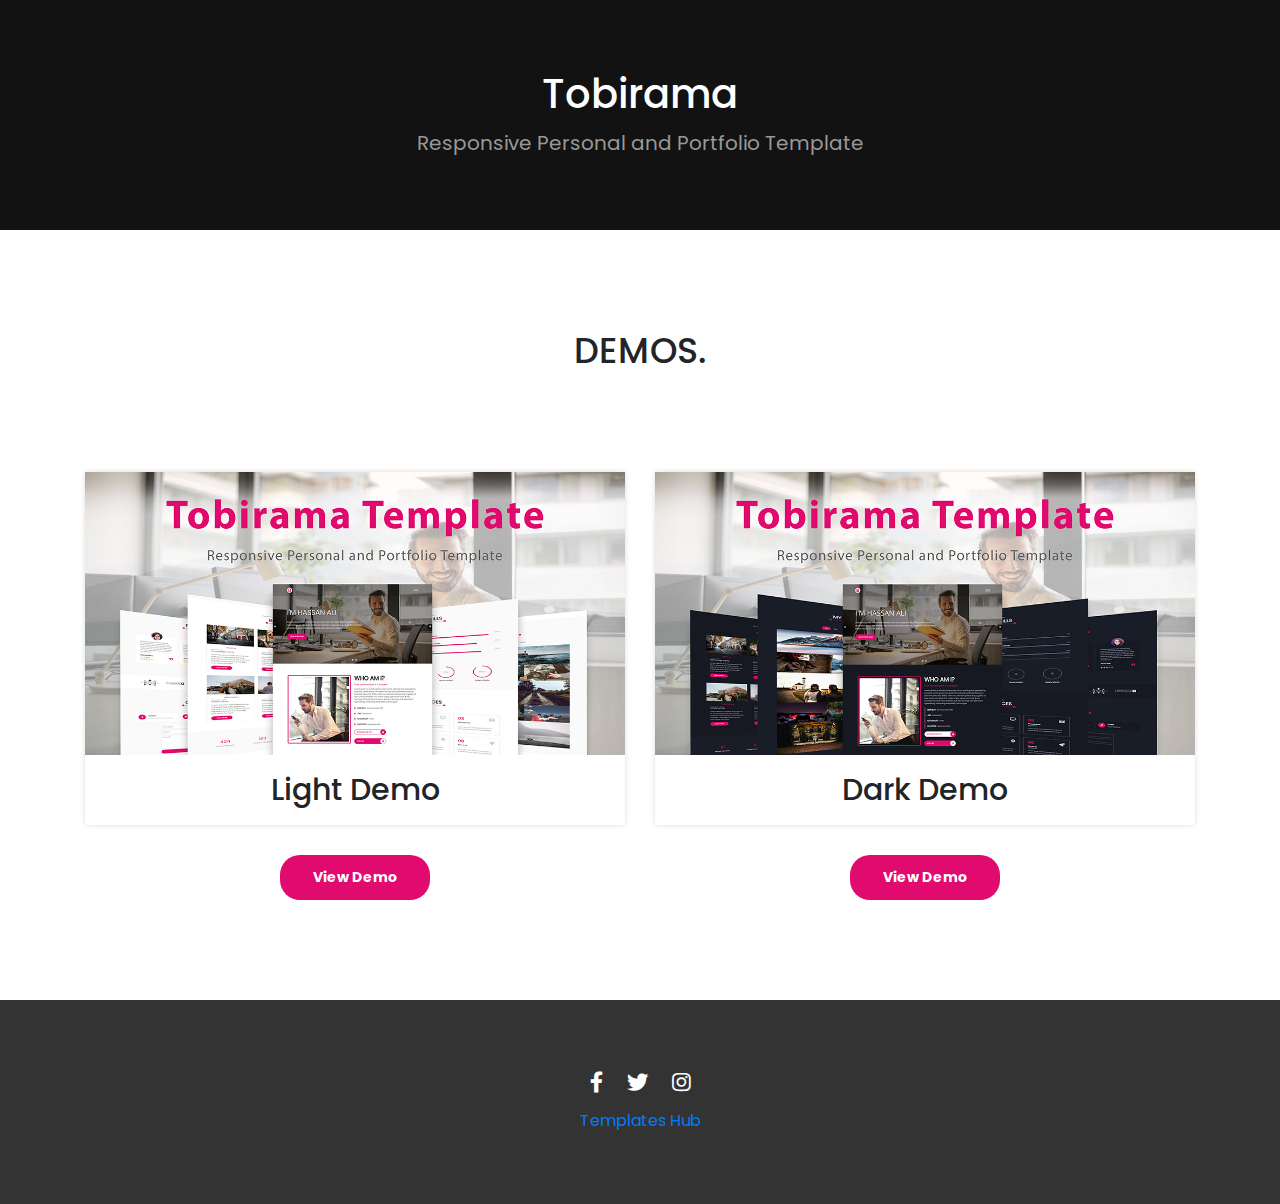
<file: index.html>
<!DOCTYPE html>
<html lang="en">
    
<meta http-equiv="content-type" content="text/html;charset=UTF-8" />
<head>
        <meta charset="utf-8"/>
        <meta http-equiv="X-UA-Compatible" content="IE=edge"/>
        <meta name="viewport" content="width=device-width, initial-scale=1"/>
        <meta name="description" content=""/>
        <title>Tobirama - Personal &amp; Resume HTML5 template</title>
        <!--icon-->
        <link rel="icon" href="images/icon/icon.png" type="image/png">
        <link rel="stylesheet" href="css/bootstrap/bootstrap.min.css"/>
        <link rel="stylesheet" href="use.fontawesome.com/releases/v5.3.1/css/all.css"/>
        <!--main style file-->
        <link rel="stylesheet" href="css/style/index-page.css"/>
        <!--color theme file-->
        <link rel="stylesheet" href="css/theme/theme.css"/>
    </head>
    <body>
        
        <!--start header-->
        <header class="text-center">
            <h1>Tobirama</h1>
            <p>Responsive Personal and Portfolio Template</p>
        </header>
        <!--end header-->
        
        <!--start section presentation-->
        <section class="pres text-center">
            <h2>DEMOS.</h2>
            <!--start container-->
            <div class="container">
                <!--start row-->
                <div class="row">
                    <div class="col-md-6 col-12">
                        <div class="demo-box">
                            <a href="light.html" target="_blank">
                            <img src="images/tobirama-light-theme0.jpg" class="d-block mx-auto img-fluid" alt="light demo"/>
                            </a>
                            <h3>Light Demo</h3>
                        </div> <!--/.demo-box-->
                        <a href="light.html" class="view" target="_blank">View Demo</a>
                    </div> <!--/.col(1)-->
                    
                     <div class="col-md-6 col-12">
                        <div class="demo-box">
                            <a href="dark.html" target="_blank">
                            <img src="images/tobirama-dark-theme0.jpg" class="d-block mx-auto img-fluid" alt="dark demo"/>
                            </a>
                            <h3>Dark Demo</h3>
                        </div> <!--/.demo-box-->
                        <a href="dark.html" class="view" target="_blank">View Demo</a>
                    </div> <!--/.col(2)-->
                </div>
                <!--end row-->
            </div>
            <!--end container-->
        </section>
        <!--end section presentation-->
        
        <!--start footer-->
        <footer class="text-center">
            <!--start social media-->
            <div class="social-media text-center">
                <a href="https://www.facebook.com/hassan0abo0ali" target="_blank" class="social-link transition">
                    <i class="fab fa-facebook-f fa-lg"></i>
                </a>
                <a href="https://twitter.com/hassan0abo0ali" target="_blank" class="social-link transition">
                    <i class="fab fa-twitter fa-lg"></i>
                </a>
                <a href="https://www.instagram.com/hassan0abo0ali000/" target="_blank" class="social-link transition">
                    <i class="fab fa-instagram fa-lg"></i>
                </a>
            </div>
            <!--end social media-->
            <p><a target="_blank" href="https://www.templateshub.net">Templates Hub</a></p>
        </footer>
        <!--end footer-->
        
        <!--start div loading-->
        <div class="loading">
            <div class="load-content">
                <div class="center-element">
                    <div class="ball"></div>
                    <div class="circle">
                        <span class="top"></span>
                        <span class="bottom"></span>
                        <span class="right"></span>
                        <span class="left"></span>
                    </div>
                </div>
                <p class="text-center">loading</p>
            </div>
        </div>
        <!--end div loading-->
        
        <script src="js/jquery/jquery-3.2.1.min.js"></script>
        <script src="js/smooth/smooth-scroll.min.js"></script>
        <script src="js/index/index.js"></script>
    </body>

</html>
</file>
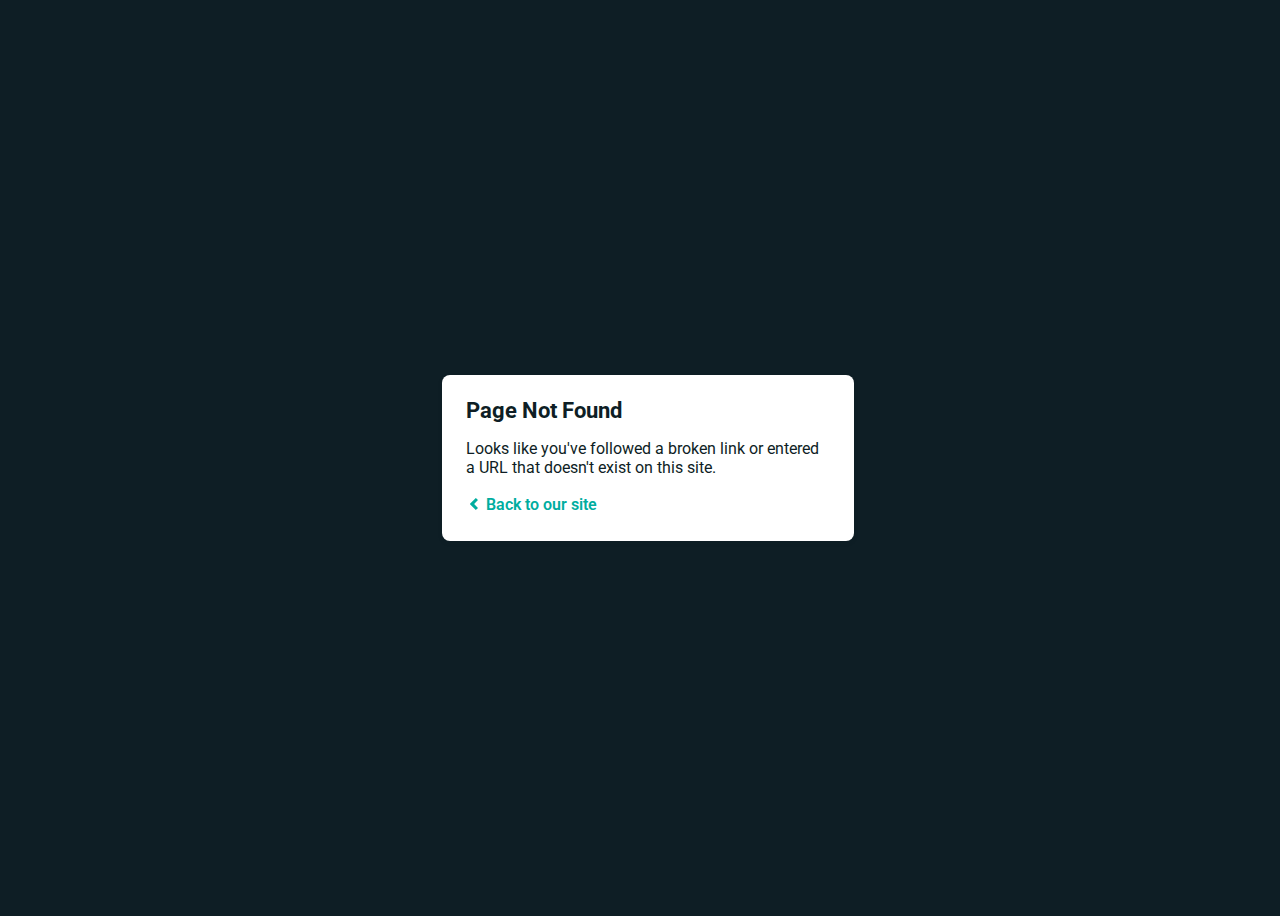
<file: css/owl/owl.video.play.html>
<!DOCTYPE html>
<html>
  <head>
    <meta charset="utf-8">

    <title>Page Not Found</title>
    <link href='https://fonts.googleapis.com/css?family=Roboto:400,700&subset=latin,latin-ext' rel='stylesheet' type='text/css'>
    <style>
    body {
      font-family: -apple-system, BlinkMacSystemFont, "Segoe UI", Roboto, Helvetica, Arial, sans-serif, "Apple Color Emoji", "Segoe UI Emoji", "Segoe UI Symbol";
      background: rgb(14, 30, 37);
      color: white;
      overflow: hidden;
    }

    h1 {
      margin: 0;
      font-size: 22px;
      line-height: 24px;
    }

    .main {
      position: relative;
      display: flex;
      flex-direction: column;
      align-items: center;
      justify-content: center;
      height: 100vh;
      width: 100vw;
    }

    .card {
      position: relative;
      display: flex;
      flex-direction: column;
      width: 75%;
      max-width: 364px;
      padding: 24px;
      background: white;
      color: rgb(14, 30, 37);
      border-radius: 8px;
      box-shadow: 0 2px 4px 0 rgba(14, 30, 37, .16);
    }

    a {
      margin: 0;
      text-decoration: none;
      font-weight: 600;
      line-height: 24px;
      color: #00ad9f;
    }

    a svg {
      position: relative;
      top: 2px;
    }

    a:hover,
    a:focus {
      text-decoration: underline;
      color: #007A70;
    }

    a:hover svg path{
      fill: #007A70;
    }

    p:last-of-type {
      margin: 0;
    }

    </style>
  </head>
  <body>
    <div class="main">
      <div class="card">
        <div class="header">
          <h1>Page Not Found</h1>
        </div>
        <div class="body">
          <p>Looks like you've followed a broken link or entered a URL that doesn't exist on this site.</p>
          <p>
            <a id="back-link" href="/">
              <svg xmlns="http://www.w3.org/2000/svg" width="16" height="16" viewBox="0 0 16 16">
                <path fill="#00ad9f" d="M11.9998836,4.09370803 L8.55809517,7.43294953 C8.23531459,7.74611298 8.23531459,8.25388736 8.55809517,8.56693769 L12,11.9062921 L9.84187871,14 L4.24208544,8.56693751 C3.91930485,8.25388719 3.91930485,7.74611281 4.24208544,7.43294936 L9.84199531,2 L11.9998836,4.09370803 Z"/>
              </svg>
              Back to our site
             </a>
          </p>
        </div>
      </div>
    </div>
    <script>
      (function() {
        if (document.referrer && document.location.host && document.referrer.match(new RegExp("^https?://" + document.location.host))) {
          document.getElementById("back-link").setAttribute("href", document.referrer);
        }
      })();
    </script>
  </body>
</html>
</file>
<file: css/style/index-page.css>
/***************
    This is a style of the index page that show the design themes
***************/
@import url('https://fonts.googleapis.com/css?family=Poppins');
body {line-height:1.7; font-family: 'Poppins', sans-serif;}

/*header*/
header {background-color:#121212; padding:70px 0}
header h1 {color:#fff; margin:0 0 8px; font-size:40px}
header p {font-size:20px; color:#999; margin:0}

/*section presentation*/
.pres {background-color:#fff; padding:100px 0}
.pres h2 {font-size:35px; margin:0 0 100px}
.pres h3 {font-size:30px; line-height:1; margin:20px 0}
.pres div.demo-box {box-shadow:0 0 5px #ddd; overflow: hidden}
.pres a.view {display:inline-block; width:150px; height:45px; line-height:45px; text-decoration:none; color:#fff; background-color:#e10a6f; border-radius:20px; font-size:14px; font-weight:bold; margin:30px 0 0; transition: all 0.3s ease-in-out}
@media (max-width:767px) {
    .pres a.view {margin-bottom:50px}
}
.pres a.view:hover {background-color:#333;}

/*footer*/
footer {padding:70px 20px; background-color:#333}
footer .social-media a {display:inline-block; margin:0 10px 10px; color:#fff}
footer p {margin:0; color:#fff}

/*div loading*/
.loading {
    position:fixed;
    top:0;
    left:0;
    width:100%;
    height:100%;
    z-index:1034;
    background-color:#fff
}
.loading .load-content {
    position:absolute;
    width:200px;
    height:80px;
    top:calc(50% - 40px);
    left:calc(50% - 100px)
}
.loading .center-element {
    position:absolute;
    top:calc(50% - 50px);
    left:calc(50% - 50px);
    width:100px;
    height:100px;
    animation:rotate 2s linear 0.1s infinite;
}
.loading .center-element .ball {
    width:20px; 
    height:20px;
    border-radius:50%;
    position:absolute;
    top:calc(50% - 10px);
    left:calc(50% - 10px)
}
.loading .center-element .circle {
    width:50px; 
    height:50px; 
    border-radius:50%;
    position:absolute;
    top:calc(50% - 25px);
    left:calc(50% - 25px);
    border:2px solid #000
}
.loading .center-element .circle span {
    display:block;
    position:absolute;
    width:7px;
    height:7px;
    border-radius:50%;
    left:calc(50% - 3.5px);
    background-color:#000
}
.loading .center-element .circle span.top {top:-4.5px}
.loading .center-element .circle span.bottom {bottom:-4.5px}
.loading .center-element .circle span.right {right:-4.5px; top:calc(50% - 3.5px); left:auto}
.loading .center-element .circle span.left {left:-4.5px; top:calc(50% - 3.5px)}
@-webkit-keyframes rotate {
    from {
        -webkit-transform:rotate(0deg);
        -moz-transform:rotate(0deg);
        -o-transform:rotate(0deg);
        -ms-transform:rotate(0deg);
        transform:rotate(0deg);
    }
    to {
        -webkit-transform:rotate(360deg);
        -moz-transform:rotate(360deg);
        -o-transform:rotate(360deg);
        -ms-transform:rotate(360deg);
        transform:rotate(360deg);
    }
}
@-moz-keyframes rotate {
    from {
        -webkit-transform:rotate(0deg);
        -moz-transform:rotate(0deg);
        -o-transform:rotate(0deg);
        -ms-transform:rotate(0deg);
        transform:rotate(0deg);
    }
    to {
        -webkit-transform:rotate(360deg);
        -moz-transform:rotate(360deg);
        -o-transform:rotate(360deg);
        -ms-transform:rotate(360deg);
        transform:rotate(360deg);
    }
}
@keyframes rotate {
    from {
        -webkit-transform:rotate(0deg);
        -moz-transform:rotate(0deg);
        -o-transform:rotate(0deg);
        -ms-transform:rotate(0deg);
        transform:rotate(0deg);
    }
    to {
        -webkit-transform:rotate(360deg);
        -moz-transform:rotate(360deg);
        -o-transform:rotate(360deg);
        -ms-transform:rotate(360deg);
        transform:rotate(360deg);
    }
}
.loading p {text-transform:uppercase; letter-spacing:9px; color:#999; margin-top:80px; margin-left:12px}
</file>
<file: css/theme/theme.css>
/***********
    this is color scheme file that contain the color of template (driftwood) the hex of the color is (#e10a6f) and rgb is ((225,10,111)) use this website --> (http://www.color-hex.com/) to change your color scheme
***********/
/*selection*/
::-moz-selection {background-color:#e10a6f}
::selection {background-color:#e10a6f}

/*start property color*/
.link:hover,
.reverse-link,
.menu .menu-list li a span:hover,
header .arrow div:hover,
header .container .content p.position,
.about .link .icon i,
.about p.desc,
.about .reverse-link:hover .icon i,
.about .reverse-link:hover .icon i,
.services .serv-box h3,
.portfolio .port-list li:hover,
.portfolio .port-card .card-hover .card-info .icons i:hover,
.blogs .blog-box a:hover,
.count span.timer,
.blogs .blog-box h4,
.previews .item .figure i,
.previews .item p.desc,
.previews .item .rate .qoute,
.resume .resume-box .content p.f-header,
.contacts form input[type="submit"]:hover,
footer p span,
footer .social-media a:hover,
a.scroll-top:hover i
{
    color:#e10a6f
}
/*end property color*/

/*start property background color*/
.link,
.reverse-link:hover,
section h2.h1 span.underline,
section h2.h1 span.underline span,
nav.nav-bar .menu-icon:hover span,
.menu .menu-list li a:hover i,
.owl-theme .owl-dots .owl-dot.active span,
.owl-theme .owl-dots .owl-dot:hover span,
.about h2.sub-header:after,
.about .details li:before,
.about .link:hover .icon,
.about .reverse-link .icon,
.portfolio .port-list li.active,
.blogs .blog-box a,
.resume .resume-box .content h4.h3:before,
.contacts .contact-box .contact-icon,
.contacts form input[type="submit"],
.loading .center-element .ball,
a.scroll-top
{
    background-color:#e10a6f
}
/*end property background color*/

/*start property border*/
.link,
.reverse-link,
header .arrow div:hover,
.portfolio .port-list li.active
{
    border:2px solid #e10a6f
}

/*border-color*/
header .owl-theme .owl-dots .owl-dot.active,
header .owl-theme .owl-dots .owl-dot:hover,
.services .serv-box:hover,
.contacts form input[type="submit"]
{
    border-color:#e10a6f
}

.about img {border:5px solid #e10a6f}
</file>
<file: use.fontawesome.com/releases/v5.3.1/css/all.css>
/*!
 * Font Awesome Free 5.3.1 by @fontawesome - https://fontawesome.com
 * License - https://fontawesome.com/license/free (Icons: CC BY 4.0, Fonts: SIL OFL 1.1, Code: MIT License)
 */
.fa,.fab,.fal,.far,.fas{-moz-osx-font-smoothing:grayscale;-webkit-font-smoothing:antialiased;display:inline-block;font-style:normal;font-variant:normal;text-rendering:auto;line-height:1}.fa-lg{font-size:1.33333em;line-height:.75em;vertical-align:-.0667em}.fa-xs{font-size:.75em}.fa-sm{font-size:.875em}.fa-1x{font-size:1em}.fa-2x{font-size:2em}.fa-3x{font-size:3em}.fa-4x{font-size:4em}.fa-5x{font-size:5em}.fa-6x{font-size:6em}.fa-7x{font-size:7em}.fa-8x{font-size:8em}.fa-9x{font-size:9em}.fa-10x{font-size:10em}.fa-fw{text-align:center;width:1.25em}.fa-ul{list-style-type:none;margin-left:2.5em;padding-left:0}.fa-ul>li{position:relative}.fa-li{left:-2em;position:absolute;text-align:center;width:2em;line-height:inherit}.fa-border{border:.08em solid #eee;border-radius:.1em;padding:.2em .25em .15em}.fa-pull-left{float:left}.fa-pull-right{float:right}.fa.fa-pull-left,.fab.fa-pull-left,.fal.fa-pull-left,.far.fa-pull-left,.fas.fa-pull-left{margin-right:.3em}.fa.fa-pull-right,.fab.fa-pull-right,.fal.fa-pull-right,.far.fa-pull-right,.fas.fa-pull-right{margin-left:.3em}.fa-spin{animation:fa-spin 2s infinite linear}.fa-pulse{animation:fa-spin 1s infinite steps(8)}@keyframes fa-spin{0%{transform:rotate(0deg)}to{transform:rotate(1turn)}}.fa-rotate-90{-ms-filter:"progid:DXImageTransform.Microsoft.BasicImage(rotation=1)";transform:rotate(90deg)}.fa-rotate-180{-ms-filter:"progid:DXImageTransform.Microsoft.BasicImage(rotation=2)";transform:rotate(180deg)}.fa-rotate-270{-ms-filter:"progid:DXImageTransform.Microsoft.BasicImage(rotation=3)";transform:rotate(270deg)}.fa-flip-horizontal{-ms-filter:"progid:DXImageTransform.Microsoft.BasicImage(rotation=0, mirror=1)";transform:scaleX(-1)}.fa-flip-vertical{transform:scaleY(-1)}.fa-flip-horizontal.fa-flip-vertical,.fa-flip-vertical{-ms-filter:"progid:DXImageTransform.Microsoft.BasicImage(rotation=2, mirror=1)"}.fa-flip-horizontal.fa-flip-vertical{transform:scale(-1)}:root .fa-flip-horizontal,:root .fa-flip-vertical,:root .fa-rotate-90,:root .fa-rotate-180,:root .fa-rotate-270{-webkit-filter:none;filter:none}.fa-stack{display:inline-block;height:2em;line-height:2em;position:relative;vertical-align:middle;width:2em}.fa-stack-1x,.fa-stack-2x{left:0;position:absolute;text-align:center;width:100%}.fa-stack-1x{line-height:inherit}.fa-stack-2x{font-size:2em}.fa-inverse{color:#fff}.fa-500px:before{content:"\f26e"}.fa-accessible-icon:before{content:"\f368"}.fa-accusoft:before{content:"\f369"}.fa-ad:before{content:"\f641"}.fa-address-book:before{content:"\f2b9"}.fa-address-card:before{content:"\f2bb"}.fa-adjust:before{content:"\f042"}.fa-adn:before{content:"\f170"}.fa-adversal:before{content:"\f36a"}.fa-affiliatetheme:before{content:"\f36b"}.fa-air-freshener:before{content:"\f5d0"}.fa-algolia:before{content:"\f36c"}.fa-align-center:before{content:"\f037"}.fa-align-justify:before{content:"\f039"}.fa-align-left:before{content:"\f036"}.fa-align-right:before{content:"\f038"}.fa-alipay:before{content:"\f642"}.fa-allergies:before{content:"\f461"}.fa-amazon:before{content:"\f270"}.fa-amazon-pay:before{content:"\f42c"}.fa-ambulance:before{content:"\f0f9"}.fa-american-sign-language-interpreting:before{content:"\f2a3"}.fa-amilia:before{content:"\f36d"}.fa-anchor:before{content:"\f13d"}.fa-android:before{content:"\f17b"}.fa-angellist:before{content:"\f209"}.fa-angle-double-down:before{content:"\f103"}.fa-angle-double-left:before{content:"\f100"}.fa-angle-double-right:before{content:"\f101"}.fa-angle-double-up:before{content:"\f102"}.fa-angle-down:before{content:"\f107"}.fa-angle-left:before{content:"\f104"}.fa-angle-right:before{content:"\f105"}.fa-angle-up:before{content:"\f106"}.fa-angry:before{content:"\f556"}.fa-angrycreative:before{content:"\f36e"}.fa-angular:before{content:"\f420"}.fa-ankh:before{content:"\f644"}.fa-app-store:before{content:"\f36f"}.fa-app-store-ios:before{content:"\f370"}.fa-apper:before{content:"\f371"}.fa-apple:before{content:"\f179"}.fa-apple-alt:before{content:"\f5d1"}.fa-apple-pay:before{content:"\f415"}.fa-archive:before{content:"\f187"}.fa-archway:before{content:"\f557"}.fa-arrow-alt-circle-down:before{content:"\f358"}.fa-arrow-alt-circle-left:before{content:"\f359"}.fa-arrow-alt-circle-right:before{content:"\f35a"}.fa-arrow-alt-circle-up:before{content:"\f35b"}.fa-arrow-circle-down:before{content:"\f0ab"}.fa-arrow-circle-left:before{content:"\f0a8"}.fa-arrow-circle-right:before{content:"\f0a9"}.fa-arrow-circle-up:before{content:"\f0aa"}.fa-arrow-down:before{content:"\f063"}.fa-arrow-left:before{content:"\f060"}.fa-arrow-right:before{content:"\f061"}.fa-arrow-up:before{content:"\f062"}.fa-arrows-alt:before{content:"\f0b2"}.fa-arrows-alt-h:before{content:"\f337"}.fa-arrows-alt-v:before{content:"\f338"}.fa-assistive-listening-systems:before{content:"\f2a2"}.fa-asterisk:before{content:"\f069"}.fa-asymmetrik:before{content:"\f372"}.fa-at:before{content:"\f1fa"}.fa-atlas:before{content:"\f558"}.fa-atom:before{content:"\f5d2"}.fa-audible:before{content:"\f373"}.fa-audio-description:before{content:"\f29e"}.fa-autoprefixer:before{content:"\f41c"}.fa-avianex:before{content:"\f374"}.fa-aviato:before{content:"\f421"}.fa-award:before{content:"\f559"}.fa-aws:before{content:"\f375"}.fa-backspace:before{content:"\f55a"}.fa-backward:before{content:"\f04a"}.fa-balance-scale:before{content:"\f24e"}.fa-ban:before{content:"\f05e"}.fa-band-aid:before{content:"\f462"}.fa-bandcamp:before{content:"\f2d5"}.fa-barcode:before{content:"\f02a"}.fa-bars:before{content:"\f0c9"}.fa-baseball-ball:before{content:"\f433"}.fa-basketball-ball:before{content:"\f434"}.fa-bath:before{content:"\f2cd"}.fa-battery-empty:before{content:"\f244"}.fa-battery-full:before{content:"\f240"}.fa-battery-half:before{content:"\f242"}.fa-battery-quarter:before{content:"\f243"}.fa-battery-three-quarters:before{content:"\f241"}.fa-bed:before{content:"\f236"}.fa-beer:before{content:"\f0fc"}.fa-behance:before{content:"\f1b4"}.fa-behance-square:before{content:"\f1b5"}.fa-bell:before{content:"\f0f3"}.fa-bell-slash:before{content:"\f1f6"}.fa-bezier-curve:before{content:"\f55b"}.fa-bible:before{content:"\f647"}.fa-bicycle:before{content:"\f206"}.fa-bimobject:before{content:"\f378"}.fa-binoculars:before{content:"\f1e5"}.fa-birthday-cake:before{content:"\f1fd"}.fa-bitbucket:before{content:"\f171"}.fa-bitcoin:before{content:"\f379"}.fa-bity:before{content:"\f37a"}.fa-black-tie:before{content:"\f27e"}.fa-blackberry:before{content:"\f37b"}.fa-blender:before{content:"\f517"}.fa-blind:before{content:"\f29d"}.fa-blogger:before{content:"\f37c"}.fa-blogger-b:before{content:"\f37d"}.fa-bluetooth:before{content:"\f293"}.fa-bluetooth-b:before{content:"\f294"}.fa-bold:before{content:"\f032"}.fa-bolt:before{content:"\f0e7"}.fa-bomb:before{content:"\f1e2"}.fa-bone:before{content:"\f5d7"}.fa-bong:before{content:"\f55c"}.fa-book:before{content:"\f02d"}.fa-book-open:before{content:"\f518"}.fa-book-reader:before{content:"\f5da"}.fa-bookmark:before{content:"\f02e"}.fa-bowling-ball:before{content:"\f436"}.fa-box:before{content:"\f466"}.fa-box-open:before{content:"\f49e"}.fa-boxes:before{content:"\f468"}.fa-braille:before{content:"\f2a1"}.fa-brain:before{content:"\f5dc"}.fa-briefcase:before{content:"\f0b1"}.fa-briefcase-medical:before{content:"\f469"}.fa-broadcast-tower:before{content:"\f519"}.fa-broom:before{content:"\f51a"}.fa-brush:before{content:"\f55d"}.fa-btc:before{content:"\f15a"}.fa-bug:before{content:"\f188"}.fa-building:before{content:"\f1ad"}.fa-bullhorn:before{content:"\f0a1"}.fa-bullseye:before{content:"\f140"}.fa-burn:before{content:"\f46a"}.fa-buromobelexperte:before{content:"\f37f"}.fa-bus:before{content:"\f207"}.fa-bus-alt:before{content:"\f55e"}.fa-business-time:before{content:"\f64a"}.fa-buysellads:before{content:"\f20d"}.fa-calculator:before{content:"\f1ec"}.fa-calendar:before{content:"\f133"}.fa-calendar-alt:before{content:"\f073"}.fa-calendar-check:before{content:"\f274"}.fa-calendar-minus:before{content:"\f272"}.fa-calendar-plus:before{content:"\f271"}.fa-calendar-times:before{content:"\f273"}.fa-camera:before{content:"\f030"}.fa-camera-retro:before{content:"\f083"}.fa-cannabis:before{content:"\f55f"}.fa-capsules:before{content:"\f46b"}.fa-car:before{content:"\f1b9"}.fa-car-alt:before{content:"\f5de"}.fa-car-battery:before{content:"\f5df"}.fa-car-crash:before{content:"\f5e1"}.fa-car-side:before{content:"\f5e4"}.fa-caret-down:before{content:"\f0d7"}.fa-caret-left:before{content:"\f0d9"}.fa-caret-right:before{content:"\f0da"}.fa-caret-square-down:before{content:"\f150"}.fa-caret-square-left:before{content:"\f191"}.fa-caret-square-right:before{content:"\f152"}.fa-caret-square-up:before{content:"\f151"}.fa-caret-up:before{content:"\f0d8"}.fa-cart-arrow-down:before{content:"\f218"}.fa-cart-plus:before{content:"\f217"}.fa-cc-amazon-pay:before{content:"\f42d"}.fa-cc-amex:before{content:"\f1f3"}.fa-cc-apple-pay:before{content:"\f416"}.fa-cc-diners-club:before{content:"\f24c"}.fa-cc-discover:before{content:"\f1f2"}.fa-cc-jcb:before{content:"\f24b"}.fa-cc-mastercard:before{content:"\f1f1"}.fa-cc-paypal:before{content:"\f1f4"}.fa-cc-stripe:before{content:"\f1f5"}.fa-cc-visa:before{content:"\f1f0"}.fa-centercode:before{content:"\f380"}.fa-certificate:before{content:"\f0a3"}.fa-chalkboard:before{content:"\f51b"}.fa-chalkboard-teacher:before{content:"\f51c"}.fa-charging-station:before{content:"\f5e7"}.fa-chart-area:before{content:"\f1fe"}.fa-chart-bar:before{content:"\f080"}.fa-chart-line:before{content:"\f201"}.fa-chart-pie:before{content:"\f200"}.fa-check:before{content:"\f00c"}.fa-check-circle:before{content:"\f058"}.fa-check-double:before{content:"\f560"}.fa-check-square:before{content:"\f14a"}.fa-chess:before{content:"\f439"}.fa-chess-bishop:before{content:"\f43a"}.fa-chess-board:before{content:"\f43c"}.fa-chess-king:before{content:"\f43f"}.fa-chess-knight:before{content:"\f441"}.fa-chess-pawn:before{content:"\f443"}.fa-chess-queen:before{content:"\f445"}.fa-chess-rook:before{content:"\f447"}.fa-chevron-circle-down:before{content:"\f13a"}.fa-chevron-circle-left:before{content:"\f137"}.fa-chevron-circle-right:before{content:"\f138"}.fa-chevron-circle-up:before{content:"\f139"}.fa-chevron-down:before{content:"\f078"}.fa-chevron-left:before{content:"\f053"}.fa-chevron-right:before{content:"\f054"}.fa-chevron-up:before{content:"\f077"}.fa-child:before{content:"\f1ae"}.fa-chrome:before{content:"\f268"}.fa-church:before{content:"\f51d"}.fa-circle:before{content:"\f111"}.fa-circle-notch:before{content:"\f1ce"}.fa-city:before{content:"\f64f"}.fa-clipboard:before{content:"\f328"}.fa-clipboard-check:before{content:"\f46c"}.fa-clipboard-list:before{content:"\f46d"}.fa-clock:before{content:"\f017"}.fa-clone:before{content:"\f24d"}.fa-closed-captioning:before{content:"\f20a"}.fa-cloud:before{content:"\f0c2"}.fa-cloud-download-alt:before{content:"\f381"}.fa-cloud-upload-alt:before{content:"\f382"}.fa-cloudscale:before{content:"\f383"}.fa-cloudsmith:before{content:"\f384"}.fa-cloudversify:before{content:"\f385"}.fa-cocktail:before{content:"\f561"}.fa-code:before{content:"\f121"}.fa-code-branch:before{content:"\f126"}.fa-codepen:before{content:"\f1cb"}.fa-codiepie:before{content:"\f284"}.fa-coffee:before{content:"\f0f4"}.fa-cog:before{content:"\f013"}.fa-cogs:before{content:"\f085"}.fa-coins:before{content:"\f51e"}.fa-columns:before{content:"\f0db"}.fa-comment:before{content:"\f075"}.fa-comment-alt:before{content:"\f27a"}.fa-comment-dollar:before{content:"\f651"}.fa-comment-dots:before{content:"\f4ad"}.fa-comment-slash:before{content:"\f4b3"}.fa-comments:before{content:"\f086"}.fa-comments-dollar:before{content:"\f653"}.fa-compact-disc:before{content:"\f51f"}.fa-compass:before{content:"\f14e"}.fa-compress:before{content:"\f066"}.fa-concierge-bell:before{content:"\f562"}.fa-connectdevelop:before{content:"\f20e"}.fa-contao:before{content:"\f26d"}.fa-cookie:before{content:"\f563"}.fa-cookie-bite:before{content:"\f564"}.fa-copy:before{content:"\f0c5"}.fa-copyright:before{content:"\f1f9"}.fa-couch:before{content:"\f4b8"}.fa-cpanel:before{content:"\f388"}.fa-creative-commons:before{content:"\f25e"}.fa-creative-commons-by:before{content:"\f4e7"}.fa-creative-commons-nc:before{content:"\f4e8"}.fa-creative-commons-nc-eu:before{content:"\f4e9"}.fa-creative-commons-nc-jp:before{content:"\f4ea"}.fa-creative-commons-nd:before{content:"\f4eb"}.fa-creative-commons-pd:before{content:"\f4ec"}.fa-creative-commons-pd-alt:before{content:"\f4ed"}.fa-creative-commons-remix:before{content:"\f4ee"}.fa-creative-commons-sa:before{content:"\f4ef"}.fa-creative-commons-sampling:before{content:"\f4f0"}.fa-creative-commons-sampling-plus:before{content:"\f4f1"}.fa-creative-commons-share:before{content:"\f4f2"}.fa-credit-card:before{content:"\f09d"}.fa-crop:before{content:"\f125"}.fa-crop-alt:before{content:"\f565"}.fa-cross:before{content:"\f654"}.fa-crosshairs:before{content:"\f05b"}.fa-crow:before{content:"\f520"}.fa-crown:before{content:"\f521"}.fa-css3:before{content:"\f13c"}.fa-css3-alt:before{content:"\f38b"}.fa-cube:before{content:"\f1b2"}.fa-cubes:before{content:"\f1b3"}.fa-cut:before{content:"\f0c4"}.fa-cuttlefish:before{content:"\f38c"}.fa-d-and-d:before{content:"\f38d"}.fa-dashcube:before{content:"\f210"}.fa-database:before{content:"\f1c0"}.fa-deaf:before{content:"\f2a4"}.fa-delicious:before{content:"\f1a5"}.fa-deploydog:before{content:"\f38e"}.fa-deskpro:before{content:"\f38f"}.fa-desktop:before{content:"\f108"}.fa-deviantart:before{content:"\f1bd"}.fa-dharmachakra:before{content:"\f655"}.fa-diagnoses:before{content:"\f470"}.fa-dice:before{content:"\f522"}.fa-dice-five:before{content:"\f523"}.fa-dice-four:before{content:"\f524"}.fa-dice-one:before{content:"\f525"}.fa-dice-six:before{content:"\f526"}.fa-dice-three:before{content:"\f527"}.fa-dice-two:before{content:"\f528"}.fa-digg:before{content:"\f1a6"}.fa-digital-ocean:before{content:"\f391"}.fa-digital-tachograph:before{content:"\f566"}.fa-directions:before{content:"\f5eb"}.fa-discord:before{content:"\f392"}.fa-discourse:before{content:"\f393"}.fa-divide:before{content:"\f529"}.fa-dizzy:before{content:"\f567"}.fa-dna:before{content:"\f471"}.fa-dochub:before{content:"\f394"}.fa-docker:before{content:"\f395"}.fa-dollar-sign:before{content:"\f155"}.fa-dolly:before{content:"\f472"}.fa-dolly-flatbed:before{content:"\f474"}.fa-donate:before{content:"\f4b9"}.fa-door-closed:before{content:"\f52a"}.fa-door-open:before{content:"\f52b"}.fa-dot-circle:before{content:"\f192"}.fa-dove:before{content:"\f4ba"}.fa-download:before{content:"\f019"}.fa-draft2digital:before{content:"\f396"}.fa-drafting-compass:before{content:"\f568"}.fa-draw-polygon:before{content:"\f5ee"}.fa-dribbble:before{content:"\f17d"}.fa-dribbble-square:before{content:"\f397"}.fa-dropbox:before{content:"\f16b"}.fa-drum:before{content:"\f569"}.fa-drum-steelpan:before{content:"\f56a"}.fa-drupal:before{content:"\f1a9"}.fa-dumbbell:before{content:"\f44b"}.fa-dyalog:before{content:"\f399"}.fa-earlybirds:before{content:"\f39a"}.fa-ebay:before{content:"\f4f4"}.fa-edge:before{content:"\f282"}.fa-edit:before{content:"\f044"}.fa-eject:before{content:"\f052"}.fa-elementor:before{content:"\f430"}.fa-ellipsis-h:before{content:"\f141"}.fa-ellipsis-v:before{content:"\f142"}.fa-ello:before{content:"\f5f1"}.fa-ember:before{content:"\f423"}.fa-empire:before{content:"\f1d1"}.fa-envelope:before{content:"\f0e0"}.fa-envelope-open:before{content:"\f2b6"}.fa-envelope-open-text:before{content:"\f658"}.fa-envelope-square:before{content:"\f199"}.fa-envira:before{content:"\f299"}.fa-equals:before{content:"\f52c"}.fa-eraser:before{content:"\f12d"}.fa-erlang:before{content:"\f39d"}.fa-ethereum:before{content:"\f42e"}.fa-etsy:before{content:"\f2d7"}.fa-euro-sign:before{content:"\f153"}.fa-exchange-alt:before{content:"\f362"}.fa-exclamation:before{content:"\f12a"}.fa-exclamation-circle:before{content:"\f06a"}.fa-exclamation-triangle:before{content:"\f071"}.fa-expand:before{content:"\f065"}.fa-expand-arrows-alt:before{content:"\f31e"}.fa-expeditedssl:before{content:"\f23e"}.fa-external-link-alt:before{content:"\f35d"}.fa-external-link-square-alt:before{content:"\f360"}.fa-eye:before{content:"\f06e"}.fa-eye-dropper:before{content:"\f1fb"}.fa-eye-slash:before{content:"\f070"}.fa-facebook:before{content:"\f09a"}.fa-facebook-f:before{content:"\f39e"}.fa-facebook-messenger:before{content:"\f39f"}.fa-facebook-square:before{content:"\f082"}.fa-fast-backward:before{content:"\f049"}.fa-fast-forward:before{content:"\f050"}.fa-fax:before{content:"\f1ac"}.fa-feather:before{content:"\f52d"}.fa-feather-alt:before{content:"\f56b"}.fa-female:before{content:"\f182"}.fa-fighter-jet:before{content:"\f0fb"}.fa-file:before{content:"\f15b"}.fa-file-alt:before{content:"\f15c"}.fa-file-archive:before{content:"\f1c6"}.fa-file-audio:before{content:"\f1c7"}.fa-file-code:before{content:"\f1c9"}.fa-file-contract:before{content:"\f56c"}.fa-file-download:before{content:"\f56d"}.fa-file-excel:before{content:"\f1c3"}.fa-file-export:before{content:"\f56e"}.fa-file-image:before{content:"\f1c5"}.fa-file-import:before{content:"\f56f"}.fa-file-invoice:before{content:"\f570"}.fa-file-invoice-dollar:before{content:"\f571"}.fa-file-medical:before{content:"\f477"}.fa-file-medical-alt:before{content:"\f478"}.fa-file-pdf:before{content:"\f1c1"}.fa-file-powerpoint:before{content:"\f1c4"}.fa-file-prescription:before{content:"\f572"}.fa-file-signature:before{content:"\f573"}.fa-file-upload:before{content:"\f574"}.fa-file-video:before{content:"\f1c8"}.fa-file-word:before{content:"\f1c2"}.fa-fill:before{content:"\f575"}.fa-fill-drip:before{content:"\f576"}.fa-film:before{content:"\f008"}.fa-filter:before{content:"\f0b0"}.fa-fingerprint:before{content:"\f577"}.fa-fire:before{content:"\f06d"}.fa-fire-extinguisher:before{content:"\f134"}.fa-firefox:before{content:"\f269"}.fa-first-aid:before{content:"\f479"}.fa-first-order:before{content:"\f2b0"}.fa-first-order-alt:before{content:"\f50a"}.fa-firstdraft:before{content:"\f3a1"}.fa-fish:before{content:"\f578"}.fa-flag:before{content:"\f024"}.fa-flag-checkered:before{content:"\f11e"}.fa-flask:before{content:"\f0c3"}.fa-flickr:before{content:"\f16e"}.fa-flipboard:before{content:"\f44d"}.fa-flushed:before{content:"\f579"}.fa-fly:before{content:"\f417"}.fa-folder:before{content:"\f07b"}.fa-folder-minus:before{content:"\f65d"}.fa-folder-open:before{content:"\f07c"}.fa-folder-plus:before{content:"\f65e"}.fa-font:before{content:"\f031"}.fa-font-awesome:before{content:"\f2b4"}.fa-font-awesome-alt:before{content:"\f35c"}.fa-font-awesome-flag:before{content:"\f425"}.fa-font-awesome-logo-full:before{content:"\f4e6"}.fa-fonticons:before{content:"\f280"}.fa-fonticons-fi:before{content:"\f3a2"}.fa-football-ball:before{content:"\f44e"}.fa-fort-awesome:before{content:"\f286"}.fa-fort-awesome-alt:before{content:"\f3a3"}.fa-forumbee:before{content:"\f211"}.fa-forward:before{content:"\f04e"}.fa-foursquare:before{content:"\f180"}.fa-free-code-camp:before{content:"\f2c5"}.fa-freebsd:before{content:"\f3a4"}.fa-frog:before{content:"\f52e"}.fa-frown:before{content:"\f119"}.fa-frown-open:before{content:"\f57a"}.fa-fulcrum:before{content:"\f50b"}.fa-funnel-dollar:before{content:"\f662"}.fa-futbol:before{content:"\f1e3"}.fa-galactic-republic:before{content:"\f50c"}.fa-galactic-senate:before{content:"\f50d"}.fa-gamepad:before{content:"\f11b"}.fa-gas-pump:before{content:"\f52f"}.fa-gavel:before{content:"\f0e3"}.fa-gem:before{content:"\f3a5"}.fa-genderless:before{content:"\f22d"}.fa-get-pocket:before{content:"\f265"}.fa-gg:before{content:"\f260"}.fa-gg-circle:before{content:"\f261"}.fa-gift:before{content:"\f06b"}.fa-git:before{content:"\f1d3"}.fa-git-square:before{content:"\f1d2"}.fa-github:before{content:"\f09b"}.fa-github-alt:before{content:"\f113"}.fa-github-square:before{content:"\f092"}.fa-gitkraken:before{content:"\f3a6"}.fa-gitlab:before{content:"\f296"}.fa-gitter:before{content:"\f426"}.fa-glass-martini:before{content:"\f000"}.fa-glass-martini-alt:before{content:"\f57b"}.fa-glasses:before{content:"\f530"}.fa-glide:before{content:"\f2a5"}.fa-glide-g:before{content:"\f2a6"}.fa-globe:before{content:"\f0ac"}.fa-globe-africa:before{content:"\f57c"}.fa-globe-americas:before{content:"\f57d"}.fa-globe-asia:before{content:"\f57e"}.fa-gofore:before{content:"\f3a7"}.fa-golf-ball:before{content:"\f450"}.fa-goodreads:before{content:"\f3a8"}.fa-goodreads-g:before{content:"\f3a9"}.fa-google:before{content:"\f1a0"}.fa-google-drive:before{content:"\f3aa"}.fa-google-play:before{content:"\f3ab"}.fa-google-plus:before{content:"\f2b3"}.fa-google-plus-g:before{content:"\f0d5"}.fa-google-plus-square:before{content:"\f0d4"}.fa-google-wallet:before{content:"\f1ee"}.fa-gopuram:before{content:"\f664"}.fa-graduation-cap:before{content:"\f19d"}.fa-gratipay:before{content:"\f184"}.fa-grav:before{content:"\f2d6"}.fa-greater-than:before{content:"\f531"}.fa-greater-than-equal:before{content:"\f532"}.fa-grimace:before{content:"\f57f"}.fa-grin:before{content:"\f580"}.fa-grin-alt:before{content:"\f581"}.fa-grin-beam:before{content:"\f582"}.fa-grin-beam-sweat:before{content:"\f583"}.fa-grin-hearts:before{content:"\f584"}.fa-grin-squint:before{content:"\f585"}.fa-grin-squint-tears:before{content:"\f586"}.fa-grin-stars:before{content:"\f587"}.fa-grin-tears:before{content:"\f588"}.fa-grin-tongue:before{content:"\f589"}.fa-grin-tongue-squint:before{content:"\f58a"}.fa-grin-tongue-wink:before{content:"\f58b"}.fa-grin-wink:before{content:"\f58c"}.fa-grip-horizontal:before{content:"\f58d"}.fa-grip-vertical:before{content:"\f58e"}.fa-gripfire:before{content:"\f3ac"}.fa-grunt:before{content:"\f3ad"}.fa-gulp:before{content:"\f3ae"}.fa-h-square:before{content:"\f0fd"}.fa-hacker-news:before{content:"\f1d4"}.fa-hacker-news-square:before{content:"\f3af"}.fa-hackerrank:before{content:"\f5f7"}.fa-hamsa:before{content:"\f665"}.fa-hand-holding:before{content:"\f4bd"}.fa-hand-holding-heart:before{content:"\f4be"}.fa-hand-holding-usd:before{content:"\f4c0"}.fa-hand-lizard:before{content:"\f258"}.fa-hand-paper:before{content:"\f256"}.fa-hand-peace:before{content:"\f25b"}.fa-hand-point-down:before{content:"\f0a7"}.fa-hand-point-left:before{content:"\f0a5"}.fa-hand-point-right:before{content:"\f0a4"}.fa-hand-point-up:before{content:"\f0a6"}.fa-hand-pointer:before{content:"\f25a"}.fa-hand-rock:before{content:"\f255"}.fa-hand-scissors:before{content:"\f257"}.fa-hand-spock:before{content:"\f259"}.fa-hands:before{content:"\f4c2"}.fa-hands-helping:before{content:"\f4c4"}.fa-handshake:before{content:"\f2b5"}.fa-hashtag:before{content:"\f292"}.fa-haykal:before{content:"\f666"}.fa-hdd:before{content:"\f0a0"}.fa-heading:before{content:"\f1dc"}.fa-headphones:before{content:"\f025"}.fa-headphones-alt:before{content:"\f58f"}.fa-headset:before{content:"\f590"}.fa-heart:before{content:"\f004"}.fa-heartbeat:before{content:"\f21e"}.fa-helicopter:before{content:"\f533"}.fa-highlighter:before{content:"\f591"}.fa-hips:before{content:"\f452"}.fa-hire-a-helper:before{content:"\f3b0"}.fa-history:before{content:"\f1da"}.fa-hockey-puck:before{content:"\f453"}.fa-home:before{content:"\f015"}.fa-hooli:before{content:"\f427"}.fa-hornbill:before{content:"\f592"}.fa-hospital:before{content:"\f0f8"}.fa-hospital-alt:before{content:"\f47d"}.fa-hospital-symbol:before{content:"\f47e"}.fa-hot-tub:before{content:"\f593"}.fa-hotel:before{content:"\f594"}.fa-hotjar:before{content:"\f3b1"}.fa-hourglass:before{content:"\f254"}.fa-hourglass-end:before{content:"\f253"}.fa-hourglass-half:before{content:"\f252"}.fa-hourglass-start:before{content:"\f251"}.fa-houzz:before{content:"\f27c"}.fa-html5:before{content:"\f13b"}.fa-hubspot:before{content:"\f3b2"}.fa-i-cursor:before{content:"\f246"}.fa-id-badge:before{content:"\f2c1"}.fa-id-card:before{content:"\f2c2"}.fa-id-card-alt:before{content:"\f47f"}.fa-image:before{content:"\f03e"}.fa-images:before{content:"\f302"}.fa-imdb:before{content:"\f2d8"}.fa-inbox:before{content:"\f01c"}.fa-indent:before{content:"\f03c"}.fa-industry:before{content:"\f275"}.fa-infinity:before{content:"\f534"}.fa-info:before{content:"\f129"}.fa-info-circle:before{content:"\f05a"}.fa-instagram:before{content:"\f16d"}.fa-internet-explorer:before{content:"\f26b"}.fa-ioxhost:before{content:"\f208"}.fa-italic:before{content:"\f033"}.fa-itunes:before{content:"\f3b4"}.fa-itunes-note:before{content:"\f3b5"}.fa-java:before{content:"\f4e4"}.fa-jedi:before{content:"\f669"}.fa-jedi-order:before{content:"\f50e"}.fa-jenkins:before{content:"\f3b6"}.fa-joget:before{content:"\f3b7"}.fa-joint:before{content:"\f595"}.fa-joomla:before{content:"\f1aa"}.fa-journal-whills:before{content:"\f66a"}.fa-js:before{content:"\f3b8"}.fa-js-square:before{content:"\f3b9"}.fa-jsfiddle:before{content:"\f1cc"}.fa-kaaba:before{content:"\f66b"}.fa-kaggle:before{content:"\f5fa"}.fa-key:before{content:"\f084"}.fa-keybase:before{content:"\f4f5"}.fa-keyboard:before{content:"\f11c"}.fa-keycdn:before{content:"\f3ba"}.fa-khanda:before{content:"\f66d"}.fa-kickstarter:before{content:"\f3bb"}.fa-kickstarter-k:before{content:"\f3bc"}.fa-kiss:before{content:"\f596"}.fa-kiss-beam:before{content:"\f597"}.fa-kiss-wink-heart:before{content:"\f598"}.fa-kiwi-bird:before{content:"\f535"}.fa-korvue:before{content:"\f42f"}.fa-landmark:before{content:"\f66f"}.fa-language:before{content:"\f1ab"}.fa-laptop:before{content:"\f109"}.fa-laptop-code:before{content:"\f5fc"}.fa-laravel:before{content:"\f3bd"}.fa-lastfm:before{content:"\f202"}.fa-lastfm-square:before{content:"\f203"}.fa-laugh:before{content:"\f599"}.fa-laugh-beam:before{content:"\f59a"}.fa-laugh-squint:before{content:"\f59b"}.fa-laugh-wink:before{content:"\f59c"}.fa-layer-group:before{content:"\f5fd"}.fa-leaf:before{content:"\f06c"}.fa-leanpub:before{content:"\f212"}.fa-lemon:before{content:"\f094"}.fa-less:before{content:"\f41d"}.fa-less-than:before{content:"\f536"}.fa-less-than-equal:before{content:"\f537"}.fa-level-down-alt:before{content:"\f3be"}.fa-level-up-alt:before{content:"\f3bf"}.fa-life-ring:before{content:"\f1cd"}.fa-lightbulb:before{content:"\f0eb"}.fa-line:before{content:"\f3c0"}.fa-link:before{content:"\f0c1"}.fa-linkedin:before{content:"\f08c"}.fa-linkedin-in:before{content:"\f0e1"}.fa-linode:before{content:"\f2b8"}.fa-linux:before{content:"\f17c"}.fa-lira-sign:before{content:"\f195"}.fa-list:before{content:"\f03a"}.fa-list-alt:before{content:"\f022"}.fa-list-ol:before{content:"\f0cb"}.fa-list-ul:before{content:"\f0ca"}.fa-location-arrow:before{content:"\f124"}.fa-lock:before{content:"\f023"}.fa-lock-open:before{content:"\f3c1"}.fa-long-arrow-alt-down:before{content:"\f309"}.fa-long-arrow-alt-left:before{content:"\f30a"}.fa-long-arrow-alt-right:before{content:"\f30b"}.fa-long-arrow-alt-up:before{content:"\f30c"}.fa-low-vision:before{content:"\f2a8"}.fa-luggage-cart:before{content:"\f59d"}.fa-lyft:before{content:"\f3c3"}.fa-magento:before{content:"\f3c4"}.fa-magic:before{content:"\f0d0"}.fa-magnet:before{content:"\f076"}.fa-mail-bulk:before{content:"\f674"}.fa-mailchimp:before{content:"\f59e"}.fa-male:before{content:"\f183"}.fa-mandalorian:before{content:"\f50f"}.fa-map:before{content:"\f279"}.fa-map-marked:before{content:"\f59f"}.fa-map-marked-alt:before{content:"\f5a0"}.fa-map-marker:before{content:"\f041"}.fa-map-marker-alt:before{content:"\f3c5"}.fa-map-pin:before{content:"\f276"}.fa-map-signs:before{content:"\f277"}.fa-markdown:before{content:"\f60f"}.fa-marker:before{content:"\f5a1"}.fa-mars:before{content:"\f222"}.fa-mars-double:before{content:"\f227"}.fa-mars-stroke:before{content:"\f229"}.fa-mars-stroke-h:before{content:"\f22b"}.fa-mars-stroke-v:before{content:"\f22a"}.fa-mastodon:before{content:"\f4f6"}.fa-maxcdn:before{content:"\f136"}.fa-medal:before{content:"\f5a2"}.fa-medapps:before{content:"\f3c6"}.fa-medium:before{content:"\f23a"}.fa-medium-m:before{content:"\f3c7"}.fa-medkit:before{content:"\f0fa"}.fa-medrt:before{content:"\f3c8"}.fa-meetup:before{content:"\f2e0"}.fa-megaport:before{content:"\f5a3"}.fa-meh:before{content:"\f11a"}.fa-meh-blank:before{content:"\f5a4"}.fa-meh-rolling-eyes:before{content:"\f5a5"}.fa-memory:before{content:"\f538"}.fa-menorah:before{content:"\f676"}.fa-mercury:before{content:"\f223"}.fa-microchip:before{content:"\f2db"}.fa-microphone:before{content:"\f130"}.fa-microphone-alt:before{content:"\f3c9"}.fa-microphone-alt-slash:before{content:"\f539"}.fa-microphone-slash:before{content:"\f131"}.fa-microscope:before{content:"\f610"}.fa-microsoft:before{content:"\f3ca"}.fa-minus:before{content:"\f068"}.fa-minus-circle:before{content:"\f056"}.fa-minus-square:before{content:"\f146"}.fa-mix:before{content:"\f3cb"}.fa-mixcloud:before{content:"\f289"}.fa-mizuni:before{content:"\f3cc"}.fa-mobile:before{content:"\f10b"}.fa-mobile-alt:before{content:"\f3cd"}.fa-modx:before{content:"\f285"}.fa-monero:before{content:"\f3d0"}.fa-money-bill:before{content:"\f0d6"}.fa-money-bill-alt:before{content:"\f3d1"}.fa-money-bill-wave:before{content:"\f53a"}.fa-money-bill-wave-alt:before{content:"\f53b"}.fa-money-check:before{content:"\f53c"}.fa-money-check-alt:before{content:"\f53d"}.fa-monument:before{content:"\f5a6"}.fa-moon:before{content:"\f186"}.fa-mortar-pestle:before{content:"\f5a7"}.fa-mosque:before{content:"\f678"}.fa-motorcycle:before{content:"\f21c"}.fa-mouse-pointer:before{content:"\f245"}.fa-music:before{content:"\f001"}.fa-napster:before{content:"\f3d2"}.fa-neos:before{content:"\f612"}.fa-neuter:before{content:"\f22c"}.fa-newspaper:before{content:"\f1ea"}.fa-nimblr:before{content:"\f5a8"}.fa-nintendo-switch:before{content:"\f418"}.fa-node:before{content:"\f419"}.fa-node-js:before{content:"\f3d3"}.fa-not-equal:before{content:"\f53e"}.fa-notes-medical:before{content:"\f481"}.fa-npm:before{content:"\f3d4"}.fa-ns8:before{content:"\f3d5"}.fa-nutritionix:before{content:"\f3d6"}.fa-object-group:before{content:"\f247"}.fa-object-ungroup:before{content:"\f248"}.fa-odnoklassniki:before{content:"\f263"}.fa-odnoklassniki-square:before{content:"\f264"}.fa-oil-can:before{content:"\f613"}.fa-old-republic:before{content:"\f510"}.fa-om:before{content:"\f679"}.fa-opencart:before{content:"\f23d"}.fa-openid:before{content:"\f19b"}.fa-opera:before{content:"\f26a"}.fa-optin-monster:before{content:"\f23c"}.fa-osi:before{content:"\f41a"}.fa-outdent:before{content:"\f03b"}.fa-page4:before{content:"\f3d7"}.fa-pagelines:before{content:"\f18c"}.fa-paint-brush:before{content:"\f1fc"}.fa-paint-roller:before{content:"\f5aa"}.fa-palette:before{content:"\f53f"}.fa-palfed:before{content:"\f3d8"}.fa-pallet:before{content:"\f482"}.fa-paper-plane:before{content:"\f1d8"}.fa-paperclip:before{content:"\f0c6"}.fa-parachute-box:before{content:"\f4cd"}.fa-paragraph:before{content:"\f1dd"}.fa-parking:before{content:"\f540"}.fa-passport:before{content:"\f5ab"}.fa-pastafarianism:before{content:"\f67b"}.fa-paste:before{content:"\f0ea"}.fa-patreon:before{content:"\f3d9"}.fa-pause:before{content:"\f04c"}.fa-pause-circle:before{content:"\f28b"}.fa-paw:before{content:"\f1b0"}.fa-paypal:before{content:"\f1ed"}.fa-peace:before{content:"\f67c"}.fa-pen:before{content:"\f304"}.fa-pen-alt:before{content:"\f305"}.fa-pen-fancy:before{content:"\f5ac"}.fa-pen-nib:before{content:"\f5ad"}.fa-pen-square:before{content:"\f14b"}.fa-pencil-alt:before{content:"\f303"}.fa-pencil-ruler:before{content:"\f5ae"}.fa-people-carry:before{content:"\f4ce"}.fa-percent:before{content:"\f295"}.fa-percentage:before{content:"\f541"}.fa-periscope:before{content:"\f3da"}.fa-phabricator:before{content:"\f3db"}.fa-phoenix-framework:before{content:"\f3dc"}.fa-phoenix-squadron:before{content:"\f511"}.fa-phone:before{content:"\f095"}.fa-phone-slash:before{content:"\f3dd"}.fa-phone-square:before{content:"\f098"}.fa-phone-volume:before{content:"\f2a0"}.fa-php:before{content:"\f457"}.fa-pied-piper:before{content:"\f2ae"}.fa-pied-piper-alt:before{content:"\f1a8"}.fa-pied-piper-hat:before{content:"\f4e5"}.fa-pied-piper-pp:before{content:"\f1a7"}.fa-piggy-bank:before{content:"\f4d3"}.fa-pills:before{content:"\f484"}.fa-pinterest:before{content:"\f0d2"}.fa-pinterest-p:before{content:"\f231"}.fa-pinterest-square:before{content:"\f0d3"}.fa-place-of-worship:before{content:"\f67f"}.fa-plane:before{content:"\f072"}.fa-plane-arrival:before{content:"\f5af"}.fa-plane-departure:before{content:"\f5b0"}.fa-play:before{content:"\f04b"}.fa-play-circle:before{content:"\f144"}.fa-playstation:before{content:"\f3df"}.fa-plug:before{content:"\f1e6"}.fa-plus:before{content:"\f067"}.fa-plus-circle:before{content:"\f055"}.fa-plus-square:before{content:"\f0fe"}.fa-podcast:before{content:"\f2ce"}.fa-poll:before{content:"\f681"}.fa-poll-h:before{content:"\f682"}.fa-poo:before{content:"\f2fe"}.fa-poop:before{content:"\f619"}.fa-portrait:before{content:"\f3e0"}.fa-pound-sign:before{content:"\f154"}.fa-power-off:before{content:"\f011"}.fa-pray:before{content:"\f683"}.fa-praying-hands:before{content:"\f684"}.fa-prescription:before{content:"\f5b1"}.fa-prescription-bottle:before{content:"\f485"}.fa-prescription-bottle-alt:before{content:"\f486"}.fa-print:before{content:"\f02f"}.fa-procedures:before{content:"\f487"}.fa-product-hunt:before{content:"\f288"}.fa-project-diagram:before{content:"\f542"}.fa-pushed:before{content:"\f3e1"}.fa-puzzle-piece:before{content:"\f12e"}.fa-python:before{content:"\f3e2"}.fa-qq:before{content:"\f1d6"}.fa-qrcode:before{content:"\f029"}.fa-question:before{content:"\f128"}.fa-question-circle:before{content:"\f059"}.fa-quidditch:before{content:"\f458"}.fa-quinscape:before{content:"\f459"}.fa-quora:before{content:"\f2c4"}.fa-quote-left:before{content:"\f10d"}.fa-quote-right:before{content:"\f10e"}.fa-quran:before{content:"\f687"}.fa-r-project:before{content:"\f4f7"}.fa-random:before{content:"\f074"}.fa-ravelry:before{content:"\f2d9"}.fa-react:before{content:"\f41b"}.fa-readme:before{content:"\f4d5"}.fa-rebel:before{content:"\f1d0"}.fa-receipt:before{content:"\f543"}.fa-recycle:before{content:"\f1b8"}.fa-red-river:before{content:"\f3e3"}.fa-reddit:before{content:"\f1a1"}.fa-reddit-alien:before{content:"\f281"}.fa-reddit-square:before{content:"\f1a2"}.fa-redo:before{content:"\f01e"}.fa-redo-alt:before{content:"\f2f9"}.fa-registered:before{content:"\f25d"}.fa-rendact:before{content:"\f3e4"}.fa-renren:before{content:"\f18b"}.fa-reply:before{content:"\f3e5"}.fa-reply-all:before{content:"\f122"}.fa-replyd:before{content:"\f3e6"}.fa-researchgate:before{content:"\f4f8"}.fa-resolving:before{content:"\f3e7"}.fa-retweet:before{content:"\f079"}.fa-rev:before{content:"\f5b2"}.fa-ribbon:before{content:"\f4d6"}.fa-road:before{content:"\f018"}.fa-robot:before{content:"\f544"}.fa-rocket:before{content:"\f135"}.fa-rocketchat:before{content:"\f3e8"}.fa-rockrms:before{content:"\f3e9"}.fa-route:before{content:"\f4d7"}.fa-rss:before{content:"\f09e"}.fa-rss-square:before{content:"\f143"}.fa-ruble-sign:before{content:"\f158"}.fa-ruler:before{content:"\f545"}.fa-ruler-combined:before{content:"\f546"}.fa-ruler-horizontal:before{content:"\f547"}.fa-ruler-vertical:before{content:"\f548"}.fa-rupee-sign:before{content:"\f156"}.fa-sad-cry:before{content:"\f5b3"}.fa-sad-tear:before{content:"\f5b4"}.fa-safari:before{content:"\f267"}.fa-sass:before{content:"\f41e"}.fa-save:before{content:"\f0c7"}.fa-schlix:before{content:"\f3ea"}.fa-school:before{content:"\f549"}.fa-screwdriver:before{content:"\f54a"}.fa-scribd:before{content:"\f28a"}.fa-search:before{content:"\f002"}.fa-search-dollar:before{content:"\f688"}.fa-search-location:before{content:"\f689"}.fa-search-minus:before{content:"\f010"}.fa-search-plus:before{content:"\f00e"}.fa-searchengin:before{content:"\f3eb"}.fa-seedling:before{content:"\f4d8"}.fa-sellcast:before{content:"\f2da"}.fa-sellsy:before{content:"\f213"}.fa-server:before{content:"\f233"}.fa-servicestack:before{content:"\f3ec"}.fa-shapes:before{content:"\f61f"}.fa-share:before{content:"\f064"}.fa-share-alt:before{content:"\f1e0"}.fa-share-alt-square:before{content:"\f1e1"}.fa-share-square:before{content:"\f14d"}.fa-shekel-sign:before{content:"\f20b"}.fa-shield-alt:before{content:"\f3ed"}.fa-ship:before{content:"\f21a"}.fa-shipping-fast:before{content:"\f48b"}.fa-shirtsinbulk:before{content:"\f214"}.fa-shoe-prints:before{content:"\f54b"}.fa-shopping-bag:before{content:"\f290"}.fa-shopping-basket:before{content:"\f291"}.fa-shopping-cart:before{content:"\f07a"}.fa-shopware:before{content:"\f5b5"}.fa-shower:before{content:"\f2cc"}.fa-shuttle-van:before{content:"\f5b6"}.fa-sign:before{content:"\f4d9"}.fa-sign-in-alt:before{content:"\f2f6"}.fa-sign-language:before{content:"\f2a7"}.fa-sign-out-alt:before{content:"\f2f5"}.fa-signal:before{content:"\f012"}.fa-signature:before{content:"\f5b7"}.fa-simplybuilt:before{content:"\f215"}.fa-sistrix:before{content:"\f3ee"}.fa-sitemap:before{content:"\f0e8"}.fa-sith:before{content:"\f512"}.fa-skull:before{content:"\f54c"}.fa-skyatlas:before{content:"\f216"}.fa-skype:before{content:"\f17e"}.fa-slack:before{content:"\f198"}.fa-slack-hash:before{content:"\f3ef"}.fa-sliders-h:before{content:"\f1de"}.fa-slideshare:before{content:"\f1e7"}.fa-smile:before{content:"\f118"}.fa-smile-beam:before{content:"\f5b8"}.fa-smile-wink:before{content:"\f4da"}.fa-smoking:before{content:"\f48d"}.fa-smoking-ban:before{content:"\f54d"}.fa-snapchat:before{content:"\f2ab"}.fa-snapchat-ghost:before{content:"\f2ac"}.fa-snapchat-square:before{content:"\f2ad"}.fa-snowflake:before{content:"\f2dc"}.fa-socks:before{content:"\f696"}.fa-solar-panel:before{content:"\f5ba"}.fa-sort:before{content:"\f0dc"}.fa-sort-alpha-down:before{content:"\f15d"}.fa-sort-alpha-up:before{content:"\f15e"}.fa-sort-amount-down:before{content:"\f160"}.fa-sort-amount-up:before{content:"\f161"}.fa-sort-down:before{content:"\f0dd"}.fa-sort-numeric-down:before{content:"\f162"}.fa-sort-numeric-up:before{content:"\f163"}.fa-sort-up:before{content:"\f0de"}.fa-soundcloud:before{content:"\f1be"}.fa-spa:before{content:"\f5bb"}.fa-space-shuttle:before{content:"\f197"}.fa-speakap:before{content:"\f3f3"}.fa-spinner:before{content:"\f110"}.fa-splotch:before{content:"\f5bc"}.fa-spotify:before{content:"\f1bc"}.fa-spray-can:before{content:"\f5bd"}.fa-square:before{content:"\f0c8"}.fa-square-full:before{content:"\f45c"}.fa-square-root-alt:before{content:"\f698"}.fa-squarespace:before{content:"\f5be"}.fa-stack-exchange:before{content:"\f18d"}.fa-stack-overflow:before{content:"\f16c"}.fa-stamp:before{content:"\f5bf"}.fa-star:before{content:"\f005"}.fa-star-and-crescent:before{content:"\f699"}.fa-star-half:before{content:"\f089"}.fa-star-half-alt:before{content:"\f5c0"}.fa-star-of-david:before{content:"\f69a"}.fa-star-of-life:before{content:"\f621"}.fa-staylinked:before{content:"\f3f5"}.fa-steam:before{content:"\f1b6"}.fa-steam-square:before{content:"\f1b7"}.fa-steam-symbol:before{content:"\f3f6"}.fa-step-backward:before{content:"\f048"}.fa-step-forward:before{content:"\f051"}.fa-stethoscope:before{content:"\f0f1"}.fa-sticker-mule:before{content:"\f3f7"}.fa-sticky-note:before{content:"\f249"}.fa-stop:before{content:"\f04d"}.fa-stop-circle:before{content:"\f28d"}.fa-stopwatch:before{content:"\f2f2"}.fa-store:before{content:"\f54e"}.fa-store-alt:before{content:"\f54f"}.fa-strava:before{content:"\f428"}.fa-stream:before{content:"\f550"}.fa-street-view:before{content:"\f21d"}.fa-strikethrough:before{content:"\f0cc"}.fa-stripe:before{content:"\f429"}.fa-stripe-s:before{content:"\f42a"}.fa-stroopwafel:before{content:"\f551"}.fa-studiovinari:before{content:"\f3f8"}.fa-stumbleupon:before{content:"\f1a4"}.fa-stumbleupon-circle:before{content:"\f1a3"}.fa-subscript:before{content:"\f12c"}.fa-subway:before{content:"\f239"}.fa-suitcase:before{content:"\f0f2"}.fa-suitcase-rolling:before{content:"\f5c1"}.fa-sun:before{content:"\f185"}.fa-superpowers:before{content:"\f2dd"}.fa-superscript:before{content:"\f12b"}.fa-supple:before{content:"\f3f9"}.fa-surprise:before{content:"\f5c2"}.fa-swatchbook:before{content:"\f5c3"}.fa-swimmer:before{content:"\f5c4"}.fa-swimming-pool:before{content:"\f5c5"}.fa-synagogue:before{content:"\f69b"}.fa-sync:before{content:"\f021"}.fa-sync-alt:before{content:"\f2f1"}.fa-syringe:before{content:"\f48e"}.fa-table:before{content:"\f0ce"}.fa-table-tennis:before{content:"\f45d"}.fa-tablet:before{content:"\f10a"}.fa-tablet-alt:before{content:"\f3fa"}.fa-tablets:before{content:"\f490"}.fa-tachometer-alt:before{content:"\f3fd"}.fa-tag:before{content:"\f02b"}.fa-tags:before{content:"\f02c"}.fa-tape:before{content:"\f4db"}.fa-tasks:before{content:"\f0ae"}.fa-taxi:before{content:"\f1ba"}.fa-teamspeak:before{content:"\f4f9"}.fa-teeth:before{content:"\f62e"}.fa-teeth-open:before{content:"\f62f"}.fa-telegram:before{content:"\f2c6"}.fa-telegram-plane:before{content:"\f3fe"}.fa-tencent-weibo:before{content:"\f1d5"}.fa-terminal:before{content:"\f120"}.fa-text-height:before{content:"\f034"}.fa-text-width:before{content:"\f035"}.fa-th:before{content:"\f00a"}.fa-th-large:before{content:"\f009"}.fa-th-list:before{content:"\f00b"}.fa-the-red-yeti:before{content:"\f69d"}.fa-theater-masks:before{content:"\f630"}.fa-themeco:before{content:"\f5c6"}.fa-themeisle:before{content:"\f2b2"}.fa-thermometer:before{content:"\f491"}.fa-thermometer-empty:before{content:"\f2cb"}.fa-thermometer-full:before{content:"\f2c7"}.fa-thermometer-half:before{content:"\f2c9"}.fa-thermometer-quarter:before{content:"\f2ca"}.fa-thermometer-three-quarters:before{content:"\f2c8"}.fa-thumbs-down:before{content:"\f165"}.fa-thumbs-up:before{content:"\f164"}.fa-thumbtack:before{content:"\f08d"}.fa-ticket-alt:before{content:"\f3ff"}.fa-times:before{content:"\f00d"}.fa-times-circle:before{content:"\f057"}.fa-tint:before{content:"\f043"}.fa-tint-slash:before{content:"\f5c7"}.fa-tired:before{content:"\f5c8"}.fa-toggle-off:before{content:"\f204"}.fa-toggle-on:before{content:"\f205"}.fa-toolbox:before{content:"\f552"}.fa-tooth:before{content:"\f5c9"}.fa-torah:before{content:"\f6a0"}.fa-torii-gate:before{content:"\f6a1"}.fa-trade-federation:before{content:"\f513"}.fa-trademark:before{content:"\f25c"}.fa-traffic-light:before{content:"\f637"}.fa-train:before{content:"\f238"}.fa-transgender:before{content:"\f224"}.fa-transgender-alt:before{content:"\f225"}.fa-trash:before{content:"\f1f8"}.fa-trash-alt:before{content:"\f2ed"}.fa-tree:before{content:"\f1bb"}.fa-trello:before{content:"\f181"}.fa-tripadvisor:before{content:"\f262"}.fa-trophy:before{content:"\f091"}.fa-truck:before{content:"\f0d1"}.fa-truck-loading:before{content:"\f4de"}.fa-truck-monster:before{content:"\f63b"}.fa-truck-moving:before{content:"\f4df"}.fa-truck-pickup:before{content:"\f63c"}.fa-tshirt:before{content:"\f553"}.fa-tty:before{content:"\f1e4"}.fa-tumblr:before{content:"\f173"}.fa-tumblr-square:before{content:"\f174"}.fa-tv:before{content:"\f26c"}.fa-twitch:before{content:"\f1e8"}.fa-twitter:before{content:"\f099"}.fa-twitter-square:before{content:"\f081"}.fa-typo3:before{content:"\f42b"}.fa-uber:before{content:"\f402"}.fa-uikit:before{content:"\f403"}.fa-umbrella:before{content:"\f0e9"}.fa-umbrella-beach:before{content:"\f5ca"}.fa-underline:before{content:"\f0cd"}.fa-undo:before{content:"\f0e2"}.fa-undo-alt:before{content:"\f2ea"}.fa-uniregistry:before{content:"\f404"}.fa-universal-access:before{content:"\f29a"}.fa-university:before{content:"\f19c"}.fa-unlink:before{content:"\f127"}.fa-unlock:before{content:"\f09c"}.fa-unlock-alt:before{content:"\f13e"}.fa-untappd:before{content:"\f405"}.fa-upload:before{content:"\f093"}.fa-usb:before{content:"\f287"}.fa-user:before{content:"\f007"}.fa-user-alt:before{content:"\f406"}.fa-user-alt-slash:before{content:"\f4fa"}.fa-user-astronaut:before{content:"\f4fb"}.fa-user-check:before{content:"\f4fc"}.fa-user-circle:before{content:"\f2bd"}.fa-user-clock:before{content:"\f4fd"}.fa-user-cog:before{content:"\f4fe"}.fa-user-edit:before{content:"\f4ff"}.fa-user-friends:before{content:"\f500"}.fa-user-graduate:before{content:"\f501"}.fa-user-lock:before{content:"\f502"}.fa-user-md:before{content:"\f0f0"}.fa-user-minus:before{content:"\f503"}.fa-user-ninja:before{content:"\f504"}.fa-user-plus:before{content:"\f234"}.fa-user-secret:before{content:"\f21b"}.fa-user-shield:before{content:"\f505"}.fa-user-slash:before{content:"\f506"}.fa-user-tag:before{content:"\f507"}.fa-user-tie:before{content:"\f508"}.fa-user-times:before{content:"\f235"}.fa-users:before{content:"\f0c0"}.fa-users-cog:before{content:"\f509"}.fa-ussunnah:before{content:"\f407"}.fa-utensil-spoon:before{content:"\f2e5"}.fa-utensils:before{content:"\f2e7"}.fa-vaadin:before{content:"\f408"}.fa-vector-square:before{content:"\f5cb"}.fa-venus:before{content:"\f221"}.fa-venus-double:before{content:"\f226"}.fa-venus-mars:before{content:"\f228"}.fa-viacoin:before{content:"\f237"}.fa-viadeo:before{content:"\f2a9"}.fa-viadeo-square:before{content:"\f2aa"}.fa-vial:before{content:"\f492"}.fa-vials:before{content:"\f493"}.fa-viber:before{content:"\f409"}.fa-video:before{content:"\f03d"}.fa-video-slash:before{content:"\f4e2"}.fa-vihara:before{content:"\f6a7"}.fa-vimeo:before{content:"\f40a"}.fa-vimeo-square:before{content:"\f194"}.fa-vimeo-v:before{content:"\f27d"}.fa-vine:before{content:"\f1ca"}.fa-vk:before{content:"\f189"}.fa-vnv:before{content:"\f40b"}.fa-volleyball-ball:before{content:"\f45f"}.fa-volume-down:before{content:"\f027"}.fa-volume-off:before{content:"\f026"}.fa-volume-up:before{content:"\f028"}.fa-vuejs:before{content:"\f41f"}.fa-walking:before{content:"\f554"}.fa-wallet:before{content:"\f555"}.fa-warehouse:before{content:"\f494"}.fa-weebly:before{content:"\f5cc"}.fa-weibo:before{content:"\f18a"}.fa-weight:before{content:"\f496"}.fa-weight-hanging:before{content:"\f5cd"}.fa-weixin:before{content:"\f1d7"}.fa-whatsapp:before{content:"\f232"}.fa-whatsapp-square:before{content:"\f40c"}.fa-wheelchair:before{content:"\f193"}.fa-whmcs:before{content:"\f40d"}.fa-wifi:before{content:"\f1eb"}.fa-wikipedia-w:before{content:"\f266"}.fa-window-close:before{content:"\f410"}.fa-window-maximize:before{content:"\f2d0"}.fa-window-minimize:before{content:"\f2d1"}.fa-window-restore:before{content:"\f2d2"}.fa-windows:before{content:"\f17a"}.fa-wine-glass:before{content:"\f4e3"}.fa-wine-glass-alt:before{content:"\f5ce"}.fa-wix:before{content:"\f5cf"}.fa-wolf-pack-battalion:before{content:"\f514"}.fa-won-sign:before{content:"\f159"}.fa-wordpress:before{content:"\f19a"}.fa-wordpress-simple:before{content:"\f411"}.fa-wpbeginner:before{content:"\f297"}.fa-wpexplorer:before{content:"\f2de"}.fa-wpforms:before{content:"\f298"}.fa-wrench:before{content:"\f0ad"}.fa-x-ray:before{content:"\f497"}.fa-xbox:before{content:"\f412"}.fa-xing:before{content:"\f168"}.fa-xing-square:before{content:"\f169"}.fa-y-combinator:before{content:"\f23b"}.fa-yahoo:before{content:"\f19e"}.fa-yandex:before{content:"\f413"}.fa-yandex-international:before{content:"\f414"}.fa-yelp:before{content:"\f1e9"}.fa-yen-sign:before{content:"\f157"}.fa-yin-yang:before{content:"\f6ad"}.fa-yoast:before{content:"\f2b1"}.fa-youtube:before{content:"\f167"}.fa-youtube-square:before{content:"\f431"}.fa-zhihu:before{content:"\f63f"}.sr-only{border:0;clip:rect(0,0,0,0);height:1px;margin:-1px;overflow:hidden;padding:0;position:absolute;width:1px}.sr-only-focusable:active,.sr-only-focusable:focus{clip:auto;height:auto;margin:0;overflow:visible;position:static;width:auto}@font-face{font-family:"Font Awesome 5 Brands";font-style:normal;font-weight:normal;src:url(https://use.fontawesome.com/releases/v5.3.1/webfonts/fa-brands-400.eot);src:url(https://use.fontawesome.com/releases/v5.3.1/webfonts/fa-brands-400.eot?#iefix) format("embedded-opentype"),url(https://use.fontawesome.com/releases/v5.3.1/webfonts/fa-brands-400.woff2) format("woff2"),url(https://use.fontawesome.com/releases/v5.3.1/webfonts/fa-brands-400.woff) format("woff"),url(https://use.fontawesome.com/releases/v5.3.1/webfonts/fa-brands-400.ttf) format("truetype"),url(https://use.fontawesome.com/releases/v5.3.1/webfonts/fa-brands-400.svg#fontawesome) format("svg")}.fab{font-family:"Font Awesome 5 Brands"}@font-face{font-family:"Font Awesome 5 Free";font-style:normal;font-weight:400;src:url(https://use.fontawesome.com/releases/v5.3.1/webfonts/fa-regular-400.eot);src:url(https://use.fontawesome.com/releases/v5.3.1/webfonts/fa-regular-400.eot?#iefix) format("embedded-opentype"),url(https://use.fontawesome.com/releases/v5.3.1/webfonts/fa-regular-400.woff2) format("woff2"),url(https://use.fontawesome.com/releases/v5.3.1/webfonts/fa-regular-400.woff) format("woff"),url(https://use.fontawesome.com/releases/v5.3.1/webfonts/fa-regular-400.ttf) format("truetype"),url(https://use.fontawesome.com/releases/v5.3.1/webfonts/fa-regular-400.svg#fontawesome) format("svg")}.far{font-weight:400}@font-face{font-family:"Font Awesome 5 Free";font-style:normal;font-weight:900;src:url(https://use.fontawesome.com/releases/v5.3.1/webfonts/fa-solid-900.eot);src:url(https://use.fontawesome.com/releases/v5.3.1/webfonts/fa-solid-900.eot?#iefix) format("embedded-opentype"),url(https://use.fontawesome.com/releases/v5.3.1/webfonts/fa-solid-900.woff2) format("woff2"),url(https://use.fontawesome.com/releases/v5.3.1/webfonts/fa-solid-900.woff) format("woff"),url(https://use.fontawesome.com/releases/v5.3.1/webfonts/fa-solid-900.ttf) format("truetype"),url(https://use.fontawesome.com/releases/v5.3.1/webfonts/fa-solid-900.svg#fontawesome) format("svg")}.fa,.far,.fas{font-family:"Font Awesome 5 Free"}.fa,.fas{font-weight:900}
</file>
